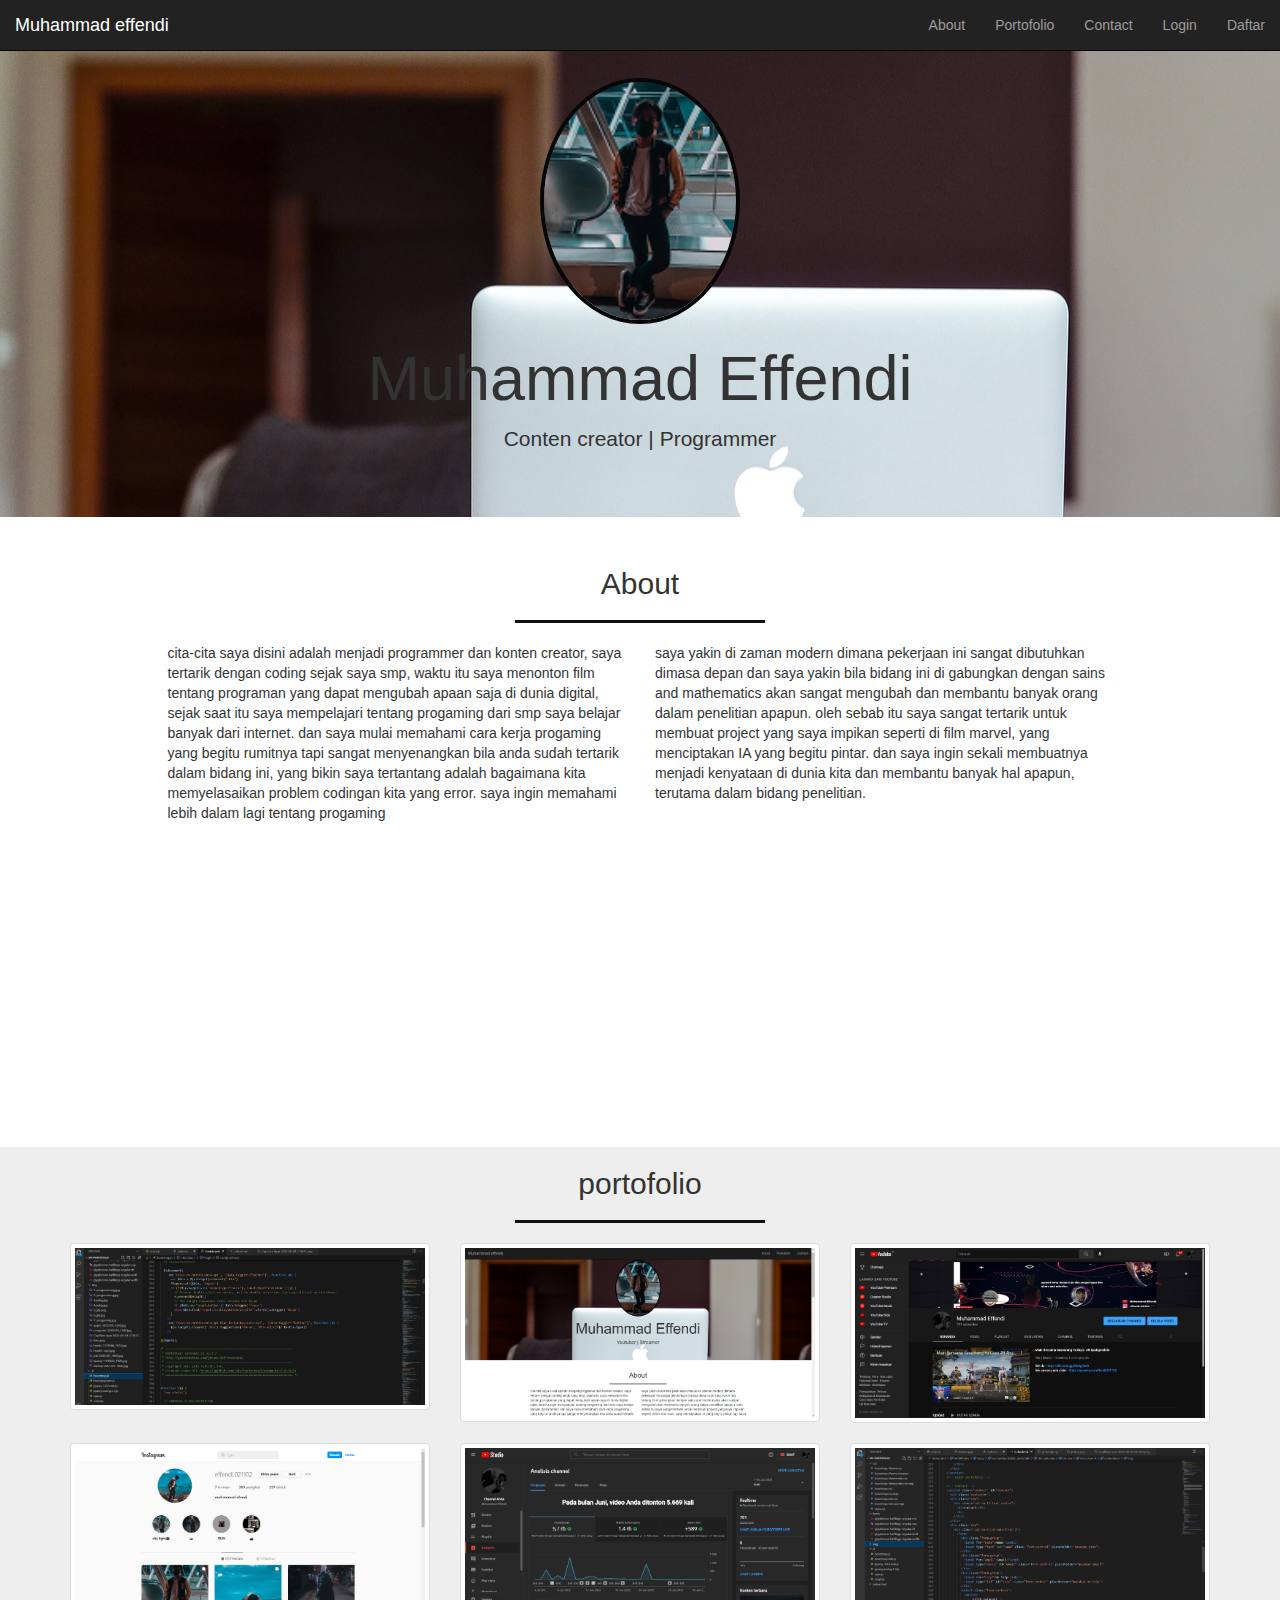
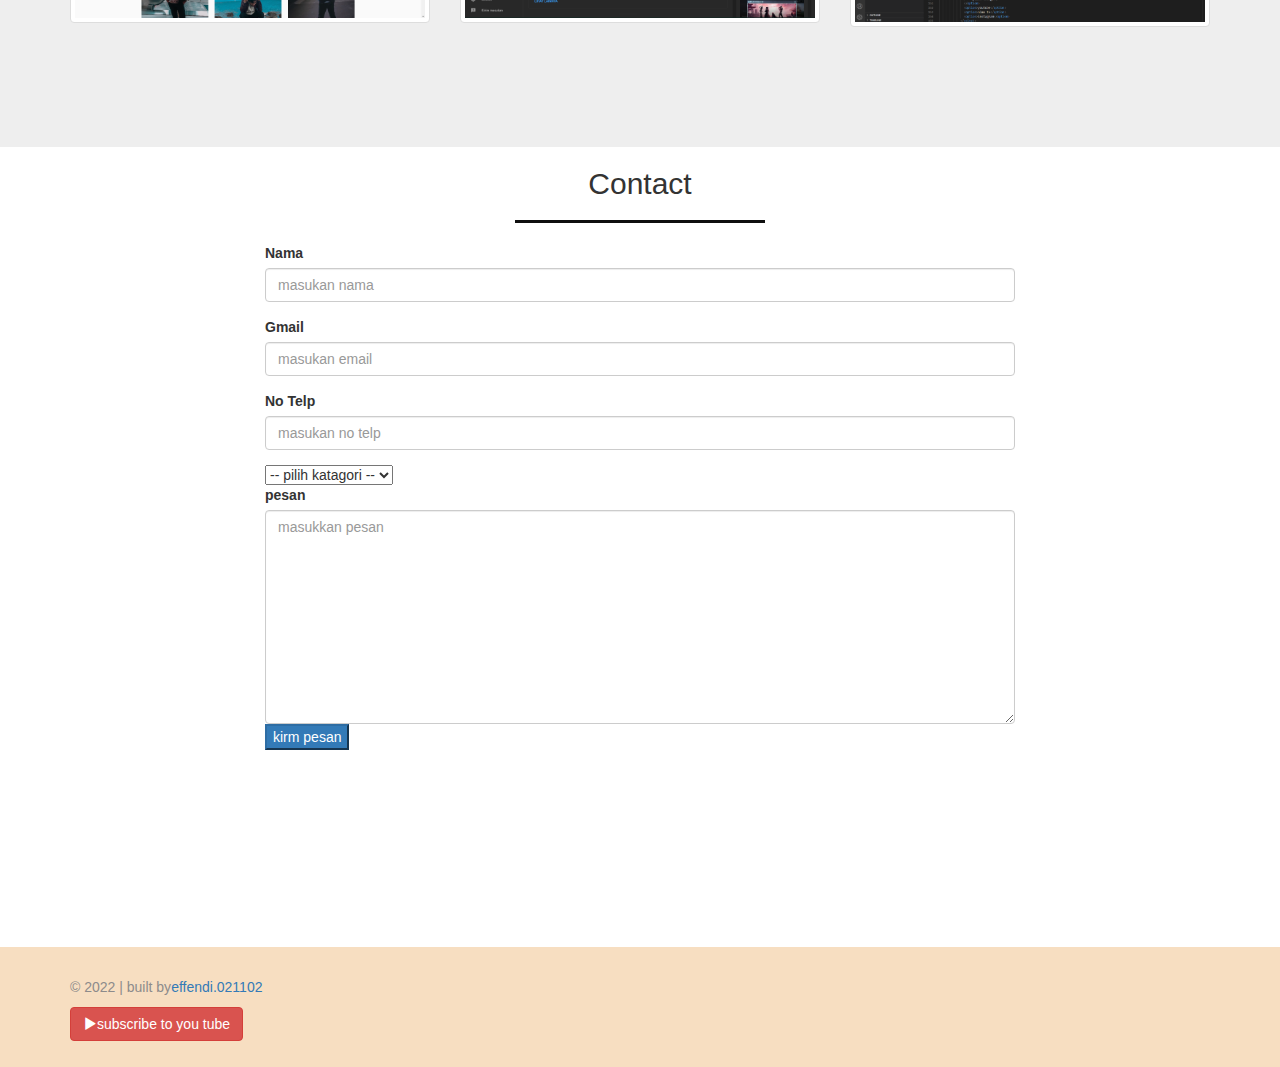
<file: index.html>
<!DOCTYPE html>
<html lang="en" id="home">
  <head>
    <meta charset="utf-8">
    <meta http-equiv="X-UA-Compatible" content="IE=edge">
    <meta name="viewport" content="width=device-width, initial-scale=1">
    <!-- The above 3 meta tags *must* come first in the head; any other head content must come *after* these tags -->
    <title>my portofolio</title>

    <!-- Bootstrap -->
    <link href="css/bootstrap.min.css" rel="stylesheet">
    <link rel="stylesheet" href="css/style.css">
    <link rel="stylesheet" href="http://fonts.googleapis.com/css?family=Varela+Round">

    <!--[if lt IE 9]>
      <script src="http://html5shiv.googlecode.com/svn/trunk/html5.js"></script>
    <![endif]-->

    <!-- HTML5 shim and Respond.js for IE8 support of HTML5 elements and media queries -->
    <!-- WARNING: Respond.js doesn't work if you view the  via file:// -->
    <!--[if lt IE 9]>
      <script src="https://cdn.jsdelivr.net/npm/html5shiv@3.7.3/dist/html5shiv.min.js"></script>
      <script src="https://cdn.jsdelivr.net/npm/respond.js@1.4.2/dest/respond.min.js"></script>
    <![endif]-->
  </head>
  <body>
  
    <!-- navbar -->
    <nav class="navbar navbar-inverse navbar-fixed-top">
      <div class="container-fluid">
        <div class="navbar-header">
          <button type="button" class="navbar-toggle collapsed" data-toggle="collapse" data-target="#bs-example-navbar-collapse-1" aria-expanded="false">
            <span class="sr-only">Toggle navigation</span>
            <span class="icon-bar"></span>
            <span class="icon-bar"></span>
            <span class="icon-bar"></span>
          </button>
          <a href="#home" class="navbar-brand    page-scroll">Muhammad effendi</a>
        </div>
        <div class="collapse navbar-collapse" id="bs-example-navbar-collapse-1">
        <ul class="nav navbar-nav navbar-right">
          <li><a href="#about" class="page-scroll">About</a></li>
          <li><a href="#portofolio" class="page-scroll">Portofolio</a></li>
          <li><a href="#contact" class="page-scroll">Contact</a></li>
          <li><a href="login.html" class="#" onclick="login()">Login</a></li>
          <li><a href="login.html" class="#">Daftar</a></li>
        </ul>
        </div>
      </div>
    </nav>
    <!-- akhir navbar -->


    <!-- jumbotron -->
    <div class="jumbotron text-center">
      <img src="img/foto.png"class="img-circle">
      <h1>Muhammad Effendi</h1>
      <p>Conten creator | Programmer</p>
    </div>
    <!-- akhir jumbotron -->

    <!-- about -->
    <section class="about" id="about">
      <div class="container">
        <div class="row">
          <div class="col-sm-12">
            <h2 class="text-center"> About</h2>
            <hr>
          </div>
        </div>

        <div class="row">
          <div class="col-sm-5 col-sm-offset-1">
            <p>cita-cita saya disini adalah menjadi programmer dan konten creator, saya tertarik dengan coding sejak saya smp, waktu itu saya menonton film tentang programan yang dapat mengubah apaan saja di dunia digital, sejak saat itu saya mempelajari tentang progaming dari smp saya belajar banyak dari internet. dan saya mulai memahami cara kerja progaming yang begitu rumitnya tapi sangat menyenangkan bila anda sudah tertarik dalam bidang ini, yang bikin saya tertantang adalah bagaimana kita memyelasaikan problem codingan kita yang error. saya ingin memahami lebih dalam lagi tentang progaming 
            </p>
          </div>
          <div class="col-sm-5">
            <p>
              saya yakin di zaman modern dimana pekerjaan ini sangat dibutuhkan dimasa depan dan saya yakin bila bidang ini di gabungkan dengan sains and mathematics akan sangat mengubah dan membantu banyak orang dalam penelitian apapun. oleh sebab itu saya sangat tertarik untuk membuat project yang saya impikan seperti di film marvel, yang menciptakan IA yang begitu pintar. dan saya ingin sekali membuatnya menjadi kenyataan di dunia kita dan membantu banyak hal apapun, terutama dalam bidang penelitian.
            </p>
          </div>
        </div>
      </div>
    </section>
    <!-- akhir about -->

    <!-- portofolio -->
    <section class="portofolio" id="portofolio">
      <div class="container">
        <div class="row">
          <div class="col-sm-12 text-center">
            <h2>portofolio</h2>
            <hr>
          </div>
        </div>
        <div class="row">
          <div class="col-sm-4">
            <a href="" class="thumbnail">
              <img src="img/cv porto.png">
            </a>
          </div>
          <div class="col-sm-4">
            <a href="" class="thumbnail">
              <img src="img/part 2.png">
            </a>
          </div>
          <div class="col-sm-4">
            <a href="" class="thumbnail">
              <img src="img/yt bord.png">
            </a>
          </div>
          <div class="col-sm-4">
            <a href="" class="thumbnail">
              <img src="img/ig.png">
            </a>
          </div>
          <div class="col-sm-4">
            <a href="" class="thumbnail">
              <img src="img/analisis.png">
            </a>
          </div>
          <div class="col-sm-4">
            <a href="" class="thumbnail">
              <img src="img/potfofolio.png">
            </a>
          </div>
        </div>
      </div>
    </section>
    <!-- akhir portofolio -->
    
    <!-- contact -->
    <section class="contact" id="contact">
      <div class="container">
      <div class="row">
        <div class="col-sm-12 text-center">
          <h2>Contact</h2>
          <hr>
        </div>
      </div>
      <div class="row">
        <div class="col-sm-8 col-sm-offset-2">
          <form>
            <div class="form-group">
              <label for="nama">Nama</label>
              <input type="text" id="nama" class="form-control" placeholder="masukan nama">
            </div>
            <div class="form-group">
              <label for="email">Gmail</label>
              <input type="email" id="email" class="form-control" placeholder="masukan email">
            </div>
            <div class="form-group">
              <label for="telp">No Telp</label>
              <input type="tel" id="telp" class="form-control" placeholder="masukan no telp">
            </div>
            <select class="from-control">
              <option>
                -- pilih katagori --
              </option>
              <option>Saran</option>
              <option>Kerja sama</option>
              <option>Kritik</option>
            </select>
            <div class="from-group">
              <label for="pesan">pesan</label>
              <textarea class="form-control" rows="10" placeholder="masukkan pesan"></textarea>
            </div>
            <button type="sumbit"class="btn-primary">kirm pesan</button>
          </form>
        </div>
      </div>
      </div>
    </section>
    <!-- akhir contact -->


    <!-- footer -->
    <footer>
    <div class="container" text-center>
      <div class="row">
        <div class="col-sm-12">
          <p>&copy 2022 | built by<a href="http://intagram.com/effendi.021102">effendi.021102</a></p>
        </div>
      </div>
      <div class="row">
        <div class="col-sm-12">
        <a href="http://youtube.com/Hsc.kraken" class="btn btn-danger"> <i class="glyphicon glyphicon-play"></i>subscribe to you tube</a>
        </div>
      </div>
    </div>
  </footer>
    <!-- akhir footer -->
    <!-- jQuery (necessary for Bootstrap's JavaScript plugins) -->
    <script src="js/jquery-3.6.0.min.js"></script>
    <script src="js/jquery.easing.1.3.js"></script>
    <!-- Include all compiled plugins (below), or include individual files as needed -->
    <script src="js/bootstrap.min.js"></script>
    <script src="js/script.js"></script>
    <script>
      
    </script>
  </body>
</html>
</file>
<file: css/style.css>
html {
    position: relative;
}

body {
    margin-bottom: 120px;
    margin-top: 30px;
}

.jumbotron {
    background-image: url(../img/apple-1853259_1280.jpg);
}
.jumbotron img{
    width: 200px;
    border: 4px solid rgb(7, 7, 7);
}

hr {
    width: 250px;
    border-top: 3px solid rgb(15, 15, 15);
}

section {
    min-height: 600px;
}

.portofolio {
    background-color: #eee;
}

.contact {
    min-height: 800px;
}

footer {
    position: absolute;
    bottom: 0;
    width: 100%;
    height: 120px;
    background-color: rgb(247, 222, 193);
    padding-top: 30px;
}
footer p {
    color: rgb(141, 139, 139);
    font-size: 0,9mm;
}
</file>
